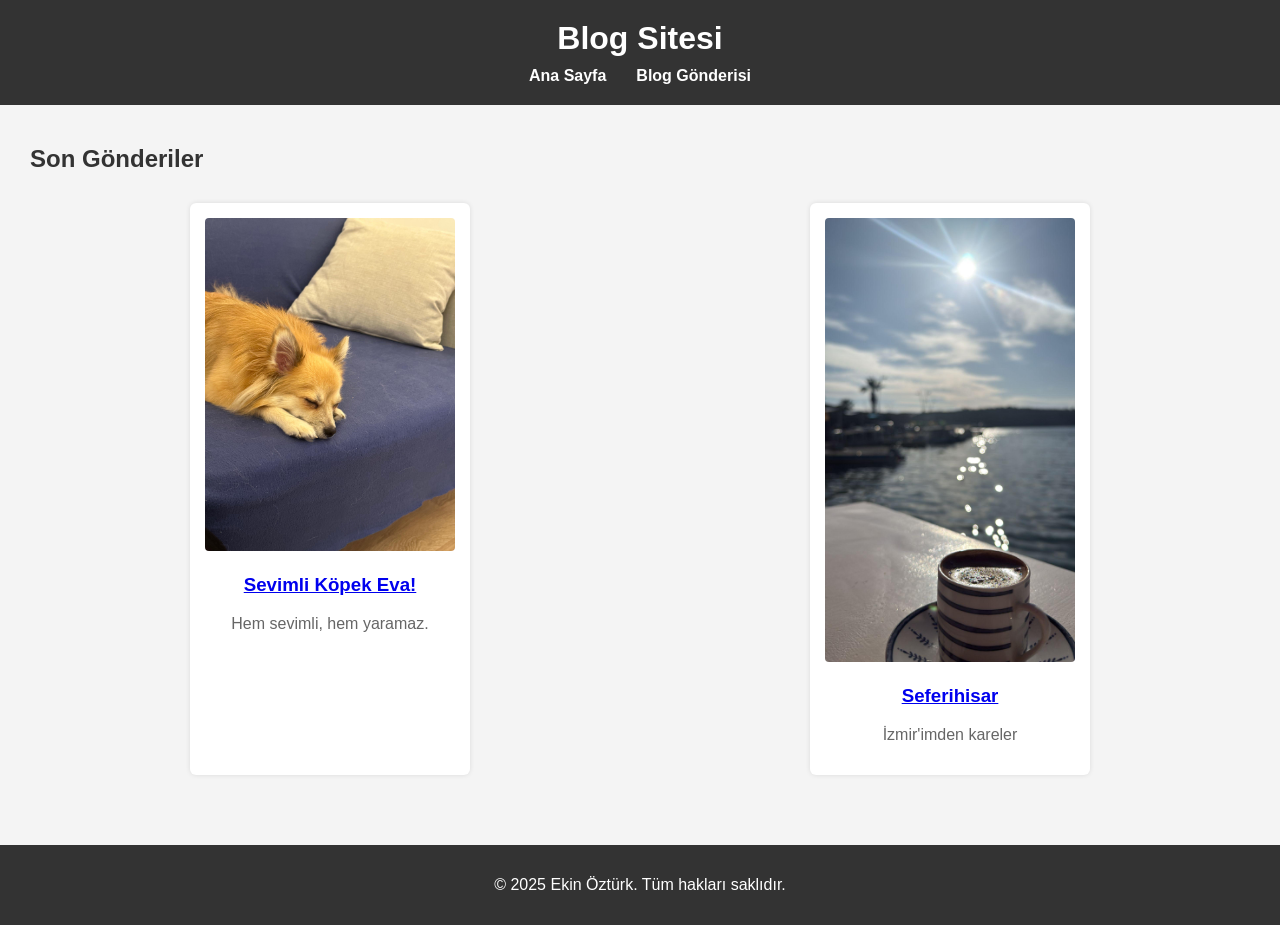
<file: index.html>
<!DOCTYPE html>
<html lang="tr">
<head>
  <meta charset="UTF-8" />
  <meta name="viewport" content="width=device-width, initial-scale=1.0"/>
  <title>Blog Sitesi</title>
  <link rel="stylesheet" href="styles.css" />
</head>
<body>
  <header>
    <h1>Blog Sitesi</h1>
    <nav>
      <ul>
        <li><a href="index.html">Ana Sayfa</a></li>
        <li><a href="post.html">Blog Gönderisi</a></li>
      </ul>
    </nav>
  </header>

  <main>
    <h2>Son Gönderiler</h2>
    <section class="posts">
      <article class="card">
        <img src="dog.png" alt="Köpek Fotoğrafı">
        <h3><a href="post.html">Sevimli Köpek Eva!</a></h3>
        <p>Hem sevimli, hem yaramaz.</p>
      </article>

      <article class="card">
        <img src="ocean.png" alt="Deniz Manzarası">
        <h3><a href="post.html">Seferihisar</a></h3>
        <p>İzmir'imden kareler</p>
      </article>
    </section>
  </main>

  <footer>
    <p>&copy; 2025 Ekin Öztürk. Tüm hakları saklıdır.</p>
  </footer>
</body>
</html>
</file>
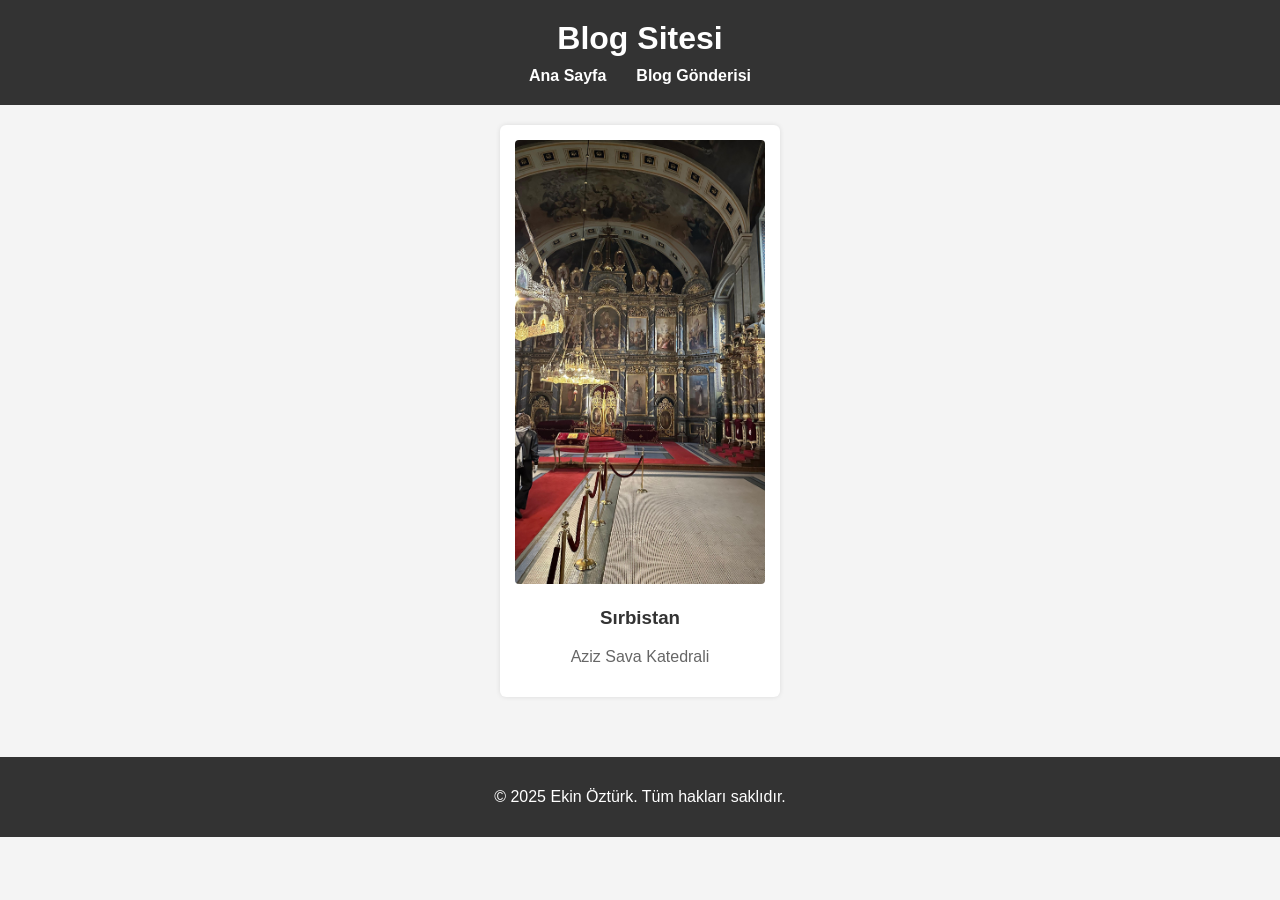
<file: post.html>
<!DOCTYPE html>
<html lang="tr">
<head>
  <meta charset="UTF-8" />
  <meta name="viewport" content="width=device-width, initial-scale=1.0"/>
  <title>Blog Gönderisi</title>
  <link rel="stylesheet" href="styles.css" />
</head>
<body>
  <header>
    <h1>Blog Sitesi</h1>
    <nav>
      <ul>
        <li><a href="index.html">Ana Sayfa</a></li>
        <li><a href="post.html">Blog Gönderisi</a></li>
      </ul>
    </nav>
  </header>

  <main>
    <article class="card full">
      <img src="interior.png" alt="Kafe Fotoğrafı">
      <h3>Sırbistan</h3>
      <p>Aziz Sava Katedrali</p>
    </article>
  </main>

  <footer>
    <p>&copy; 2025 Ekin Öztürk. Tüm hakları saklıdır.</p>
  </footer>
</body>
</html>
</file>
<file: styles.css>
body {
  font-family: Arial, sans-serif;
  margin: 0;
  background-color: #f4f4f4;
}

header {
  background-color: #333;
  color: white;
  padding: 20px 0;
  text-align: center;
}

header h1 {
  margin: 0;
}

nav ul {
  list-style: none;
  padding: 0;
  display: flex;
  justify-content: center;
  margin: 10px 0 0;
}

nav ul li {
  margin: 0 15px;
}

nav ul li a {
  color: white;
  text-decoration: none;
  font-weight: bold;
}

main {
  padding: 20px;
}

h2 {
  color: #333;
  padding-left: 10px;
}

.posts {
  display: flex;
  justify-content: space-around;
  flex-wrap: wrap;
  margin-top: 20px;
}

.card {
  background-color: white;
  padding: 15px;
  margin: 10px;
  width: 250px;
  box-shadow: 0 0 5px rgba(0,0,0,0.1);
  border-radius: 6px;
  text-align: center;
}

.card img {
  width: 100%;
  height: auto;
  border-radius: 4px;
}

.card h3 {
  color: #333;
}

.card p {
  color: #666;
}

.card.full {
  max-width: 800px;
  margin: auto;
}

footer {
  background-color: #333;
  color: white;
  text-align: center;
  padding: 15px;
  margin-top: 40px;
}
</file>
